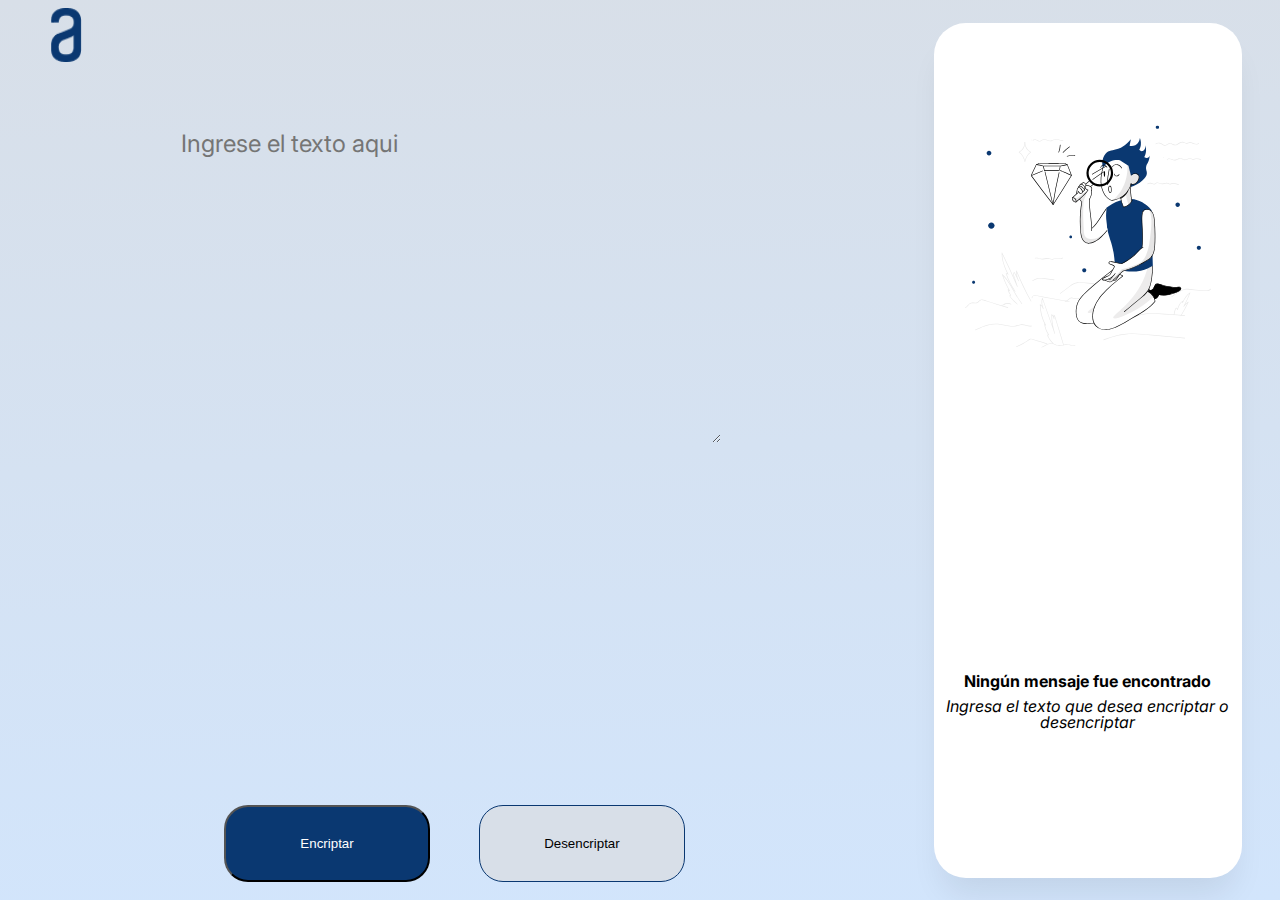
<file: index.html>
<!DOCTYPE html>
<html lang="en">

<head>
    <meta charset="UTF-8">
    <meta http-equiv="X-UA-Compatible" content="IE=edge">
    <meta name="viewport" content="width=device-width, initial-scale=1.0">
    <link rel="stylesheet" href="style.css">
    <link rel="icon" type="img" href="assets/logo_alura_1.png">
    <title>Encriptador</title>
    <style>
        @import url('https://fonts.googleapis.com/css2?family=Inter:wght@300;500;700&family=Sofia+Sans+Condensed:ital,wght@0,400;0,500;1,400&display=swap');
    </style>
    <script src="https://cdn.lordicon.com/bhenfmcm.js"></script>
</head>
<body>
    <div class="container">
        <div class="main">
            <a href="/index.html"><img src="assets/logo_alura_1.png" alt="logo-alura" class="logo-alura"></a>
            <textarea name="text-index" type="text" class="text-index" id="text-input"
                placeholder="Ingrese el texto aqui"  maxlength="150" onfocus="textAlertCase()"></textarea>
        </div>
        <div class="footer" id="footer">
            <div class="contenedor-text-alert" id="text_alert" >
                <lord-icon src="https://cdn.lordicon.com/vyukcgvf.json" trigger="loop"
                delay="2000"
                colors="outline:#121331,primary:#ffc738,secondary:#92140c" style="width:40px;height:40px">
                   </lord-icon>
               <p class="text-alert" id="text_alert">
                      Solo letras minúsculas y sin acentos
                  </p>
            </div>
            <button class="btn-1" onclick="textToWork(arrayCodes, arrayDecodes)" id="btn-1">Encriptar</button>
            <button class="btn-2" onclick="textToWork(arrayDecodes,arrayCodes)">Desencriptar</button>
        </div>
        <div class="aside box-reveal-msg"  id="container-text-encrypted">
        </div>
    </div>
    <script src="index.js"></script>
</body>

</html>
</file>
<file: style.css>
/* Reset Styles */
html, body, div, span, applet, object, iframe,
h1, h2, h3, h4, h5, h6, p, blockquote, pre,
a, abbr, acronym, address, big, cite, code,
del, dfn, em, img, ins, kbd, q, s, samp,
small, strike, strong, sub, sup, tt, var,
b, u, i, center,
dl, dt, dd, ol, ul, li,
fieldset, form, label, legend,
table, caption, tbody, tfoot, thead, tr, th, td,
article, aside, canvas, details, embed, 
figure, figcaption, footer, header, hgroup, 
menu, nav, output, ruby, section, summary,
time, mark, audio, video {
	margin: 0;
	padding: 0;
	border: 0;
	font-size: 100%;
	font: inherit;
	vertical-align: baseline;
}
/* HTML5 display-role reset for older browsers */
article, aside, details, figcaption, figure, 
footer, header, hgroup, menu, nav, section {
	display: block;
}
body {
	line-height: 1;
}
ol, ul {
	list-style: none;
}
blockquote, q {
	quotes: none;
}
blockquote:before, blockquote:after,
q:before, q:after {
	content: '';
	content: none;
}
table {
	border-collapse: collapse;
	border-spacing: 0;
}
 /* Layout Grid */
 .container {  display: grid;
    grid-template-columns: 70% 30%;
    grid-template-rows: 50% 50%;
    gap: 0px 0px;
    grid-auto-flow: row;
font-family: 'Inter', sans-serif;
    background: linear-gradient(178deg, rgb(216, 223, 232), rgb(210, 229, 252));
    height: 100vh;
  }
  
  .main { grid-area: 1 / 1 / 2 / 2;
        display: flex;
    flex-direction: column;
}
  
  .footer { grid-area: 2 / 1 / 3 / 2; 
    }
  
  .aside {  display: grid;
    grid-template-columns: 1fr;
    grid-template-rows: 1fr 1fr;
    gap: 0px 0px;
    grid-auto-flow: row;
    grid-area: 1 / 2 / 3 / 3;
  }
  
.aside-bis{
    display: grid; 
  grid-template-columns: 1fr; 
  grid-template-rows: 70% 30%; 
  gap: 0px 0px; 
  grid-area: 1 / 2 / 3 / 3; 

}

  .a-1 { grid-area: 1 / 1 / 2 / 2; 
  }
  
  .a-2 { grid-area: 2 / 1 / 3 / 2;
  }
.a-1-bis { grid-area: 1 / 1 / 2 / 2;
}
.a-2-bis { grid-area: 2 / 1 / 3 / 2;
}
  .logo-alura {
    position: relative;
    top: 15%;
    left: 1%;
    width: 9vw;
    height: 6vh;
    flex: none;
    order: 0;
    flex-grow: 0;
}
.text-index{
    position: relative;
    width: 60%;
    height: 70%;
    left: 20%;
    top: 15%;
    color: #0A3871;
    background-color: #eeeeee00;
    border: 0;
    border-color: none;
    font-family: 'Inter';
    font-style: normal;
    font-weight: 400;
    font-size: 24px;
    line-height: 150%;
    text-decoration: none;
}

.box-reveal-msg {
    position: relative;
    width: 80%;
    height: 95%;
    left:10%;
    top: 2.5%;
    background: #FFFFFF;
    box-shadow: 0px 24px 32px -8px rgba(0, 0, 0, 0.08);
    border-radius: 32px;
}

.muneco {
    position: relative;
    width: 80%;
    height: 70%;
    top: 15%;
    left: 10%;
}

.a-2-text{
    position:relative ;
    font-family: inter;
    top: 50%;
    width: 95%;
    left: 2.5%;
    text-align: center;
    margin: 3% 0;

}

.strong{
  font-weight: bold;
}

.italic{
  font-style: italic;
}

.contenedor-text-alert{
  position: relative;
  top: 65%;
  left: 26%;
  width: 50%;
  display: flex;
  align-items: center;
  visibility: hidden;
}
.appear{
  visibility: visible;
}

.btn-1 {
    position: relative;
    top: 70%;
    left: 25%;
    width: 23%;
    height: 17%;
    background: #0A3871;
    color: #FFFFFF;
    border-radius: 24px;
    flex: none;
    order: 0;
    flex-grow: 0;
   align-items: center;
   
}


.btn-2 {
    position: relative;
    top: 70%;
    left: 30%;
    width: 23%;
    height: 17%;
    box-sizing: border-box;
    background: #D8DFE8;
    color: black;
    border: 1px solid #0A3871;
    border-radius: 24px;
    flex: none;
    order: 1;
    flex-grow: 0;
}

.btn-3{
  position: relative;
  left: 20%;
  top: 57%;
  width: 60%;
  height: 30%;
  background: #FFFFFF;
  color: #0A3871;
  border-radius: 24px;
  display: flex;
  justify-content: center;
  align-items: center;
}
.text-reveal{
  position: relative;
  width: 90%;
  height: 90%;
  left: 4.5%;
  top: 5%;
  text-align: center;
font-style: normal;
font-weight: 400;
font-size: 16px;
margin: 0.5%;
padding: 0;
box-sizing: content-box;
color: #495057;
}


/* Efects */

button:hover{
  background: #0a7152;
  color: #FFFFFF;
  cursor: pointer;
}

.icon-copy{
  float: right;
  /* margin: 0vh 4vw 0vh 0vw; */
}

.tooltip {
  position: relative;
  display: inline-block;
}

.tooltip .tooltiptext{
  visibility: hidden; 
  background-color: #555;
  color: #fff;
  text-align: center;
  border-radius: 6px;
  padding: 5px;
  position: absolute;
  z-index: 1;
  bottom: 150%;
  left: 50%;
  margin-left: -75px;
  opacity: 0;
  transition: opacity 0.3s;
}

.tooltip .tooltiptext::after {
  content: "";
  position: absolute;
  text-align: center;
  top: 100%;
  left: 50%;
  margin-left: -5px;
  border-width: 5px;
  border-style: solid;
  border-color: #555 transparent transparent transparent;
}

.tooltip:hover .tooltiptext {
  visibility: visible;
  opacity: 1;
}


/* Size Tablet */

@media screen and (max-width:760px) {
    .container {  display: grid;
        grid-template-columns: 100%;
        grid-template-rows: 2fr 1fr 2fr;
        gap: 0px 0px;
        grid-auto-flow: row;
        background: linear-gradient(178deg, rgb(216, 223, 232), rgb(210, 229, 252));
      }
      
      .main { grid-area: 1 / 1 / 1 / 1;
            }
      
      .footer { grid-area: 2 / 1 / 3 / 2; 
            }
      
      .aside {
        display: grid; 
  grid-template-columns: 1fr; 
  grid-template-rows: 1fr 1fr; 
  gap: 0px 0px; 
  grid-area: 3 / 1 / 4 / 2; 
}
.a-1 { display: none; }
.a-2 { grid-area: 1 / 1 / 3 / 2; }

.aside-bis{
  display: grid; 
  grid-template-columns: 1fr; 
  grid-template-rows: 70% 30%; 
  gap: 0px 0px; 
  grid-area: 3 / 1 / 4 / 2; 

}

.a-1-bis { grid-area: 1 / 1 / 2 / 2;
}
.a-2-bis { grid-area: 2 / 1 / 3 / 2;
}

.logo-alura {
    position: relative;
    top: 15%;
    left: 1%;
    width: 10vw;
    height: 3vh;
    flex: none;
    order: 0;
    flex-grow: 0;
}
.text-index{
    position: relative;
    width: 80%;
    height: 80%;
    left: 10%;
    top: 10%;
    color: #0A3871;
    background-color: #eeeeee00;
    border: 0;
    border-color: none;
    font-family: 'Inter';
    font-style: normal;
    font-weight: 400;
    font-size: 24px;
    line-height: 150%;
    text-decoration: none;
}

.box-reveal-msg {
    position: relative;
    width: 95%;
    height: 95%;
    left:2.5%;
    top: 2.5%;
    background: #FFFFFF;
    box-shadow: 0px 24px 32px -8px rgba(0, 0, 0, 0.08);
    border-radius: 32px;
}
.a-2-text{
    position:relative ;
    top: 50%;
    left: 1%;
    text-align: center;
    margin: 3% 0;
}
.contenedor-text-alert{
  position: relative;
  top:20%;
  left: 18.5%;
    width: 50%;
    display: flex;
    align-items: center;
    
}
.btn-1 {
    position: relative;
    top:25%;
    left: 17.5%;
    width: 30%;
    height:40%;
    background: #0A3871;
    color: #FFFFFF;
    border-radius: 24px;
    flex: none;
    order: 0;
    flex-grow: 0;
   align-items: center;
   
}


.btn-2 {
    position: relative;
    top:25%;
    left: 20%;
    width: 30%;
    height:40%;
    box-sizing: border-box;
    background: #D8DFE8;
    color: black;
    border: 1px solid #0A3871;
    border-radius: 24px;
    flex: none;
    order: 1;
    flex-grow: 0;
}

.btn-3{
  position: relative;
  left: 35%;
  top: 15%;
  width: 30%;
  height: 70%;
  background: #FFFFFF;
  color: #0A3871;
  border-radius: 24px;
  display: flex;
  justify-content: center;
  align-items: center;
}
button:hover{
    background: #0a7152;
    color: #FFFFFF;
    cursor: pointer;
}
}

/* Size phone */

@media screen and (max-width:480px) {
    .container {  display: grid;
        grid-template-columns: 100%;
        grid-template-rows: 2fr 1fr 2fr;
        gap: 0px 0px;
        grid-auto-flow: row;
        background: linear-gradient(178deg, rgb(216, 223, 232), rgb(210, 229, 252));
      }
      
      .main { grid-area: 1 / 1 / 1 / 1;
            }
      
      .footer { grid-area: 2 / 1 / 3 / 2; 
                display: flex;
        flex-direction: column;
    }
      
      .aside {
        display: grid; 
  grid-template-columns: 1fr; 
  grid-template-rows: 1fr 1fr; 
  gap: 0px 0px; 
  grid-area: 3 / 1 / 4 / 2; 
}
.a-1 { display: none; }
.a-2 { grid-area: 1 / 1 / 3 / 2; }

.logo-alura {
    position: relative;
    top: 10%;
    left: 1%;
    width: 10vw;
    height: 2.5vh;
    flex: none;
    order: 0;
    flex-grow: 0;
}
.text-index{
    position: relative;
    width: 80%;
    height: 80%;
    left: 10%;
    top: 10%;
    color: #0A3871;
    background-color: #eeeeee00;
    border: 0;
    border-color: none;
    font-family: 'Inter';
    font-style: normal;
    font-weight: 400;
    font-size: 24px;
    line-height: 150%;
    text-decoration: none;
}

.box-reveal-msg {
    position: relative;
    width: 95%;
    height: 95%;
    left:2.5%;
    top: 2.5%;
    background: #FFFFFF;
    box-shadow: 0px 24px 32px -8px rgba(0, 0, 0, 0.08);
    border-radius: 32px;
}
.a-2-text{
    position:relative ;
    top: 50%;
    left: 1%;
    text-align: center;
    margin: 3% 0;
}

.contenedor-text-alert{
  position: relative;
  top:2%;
  left: 11%;
    width: 80%;
    height: 20%;
    display: flex;
    align-items: center;
    
}
.btn-1 {
    position: relative;
    top:10%;
    left: 10%;
    width: 80%;
    height:30%;
    background: #0A3871;
    color: #FFFFFF;
    border-radius: 24px;
    flex: none;
    order: 0;
    flex-grow: 0;
   align-items: center;
   
}


.btn-2 {
    position: relative;
    top:18%;
    left: 10%; 
    width: 80%;
    height:30%;
    box-sizing: border-box;
    background: #D8DFE8;
    color: black;
    border: 1px solid #0A3871;
    border-radius: 24px;
    flex: none;
    order: 1;
    flex-grow: 0;
}

.btn-3{
  position: relative;
  left: 10%;
  top: 20%;
  width: 80%;
  height: 60%;
  background: #FFFFFF;
  color: #0A3871;
  border-radius: 24px;
  display: flex;
  justify-content: center;
  align-items: center;
}
}
</file>
